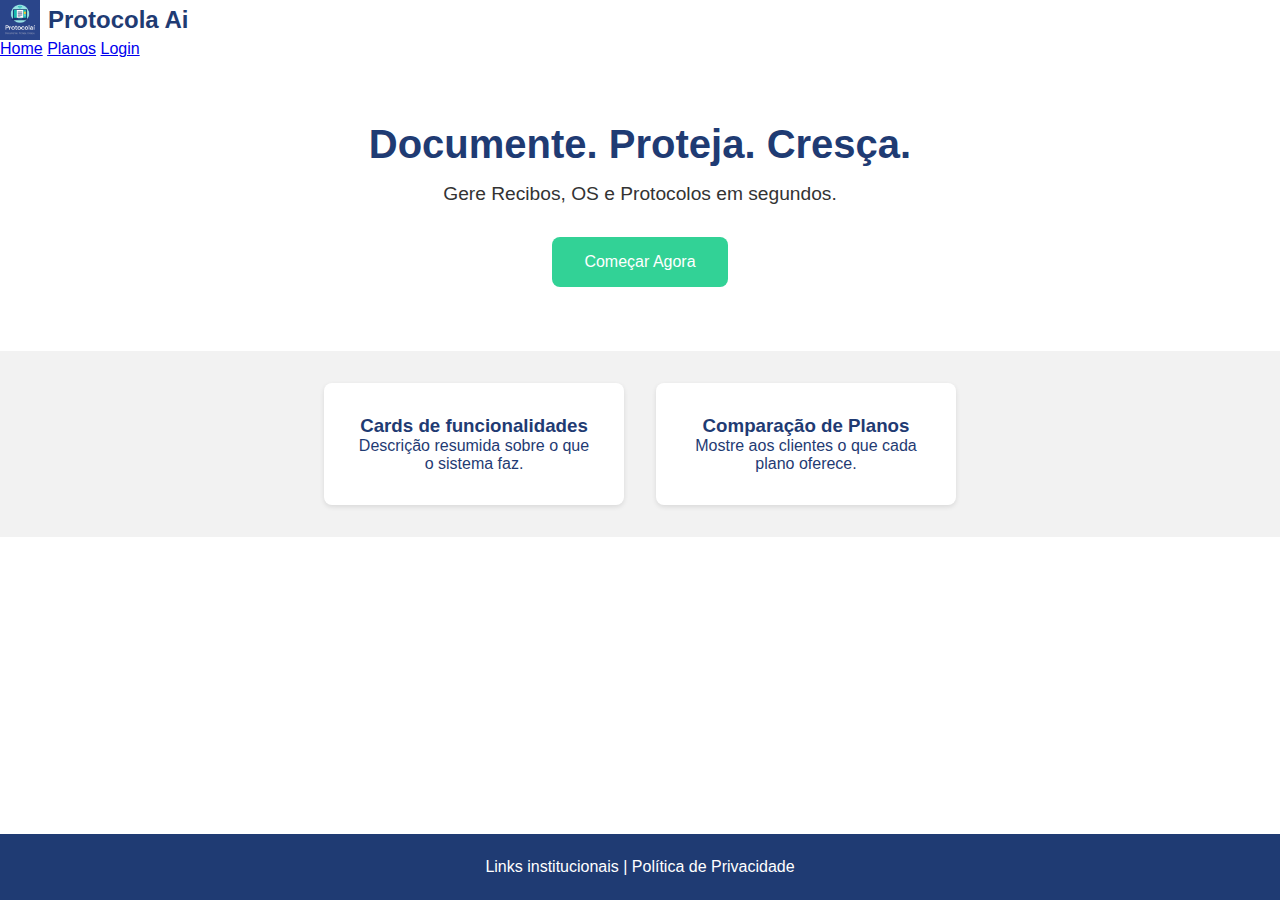
<file: index.html>
<!DOCTYPE html>
<html lang="pt-BR">
<head>
    <meta charset="UTF-8">
    <meta name="viewport" content="width=device-width, initial-scale=1.0">
    <title>Protocola Ai</title>
    <link rel="stylesheet" href="style.css">
</head>
<body>

<header>
    <div style="display: flex; align-items: center;">
        <img src="./logo.png" alt="Logo Protocola Ai" style="height: 40px;">
        <strong style="margin-left: 0.5rem; font-size: 1.5rem;">Protocola Ai</strong>
    </div>
    <nav>
        <a href="#">Home</a>
        <a href="#">Planos</a>
        <a href="#">Login</a>
    </nav>
</header>

<main>
    <section class="hero">
        <h1>Documente. Proteja. Cresça.</h1>
        <p>Gere Recibos, OS e Protocolos em segundos.</p>
        <button>Começar Agora</button>
    </section>

    <section class="cards">
        <div class="card">
            <h3>Cards de funcionalidades</h3>
            <p>Descrição resumida sobre o que o sistema faz.</p>
        </div>
        <div class="card">
            <h3>Comparação de Planos</h3>
            <p>Mostre aos clientes o que cada plano oferece.</p>
        </div>
    </section>
</main>

<footer>
    Links institucionais | Política de Privacidade
</footer>

</body>
</html>
</file>
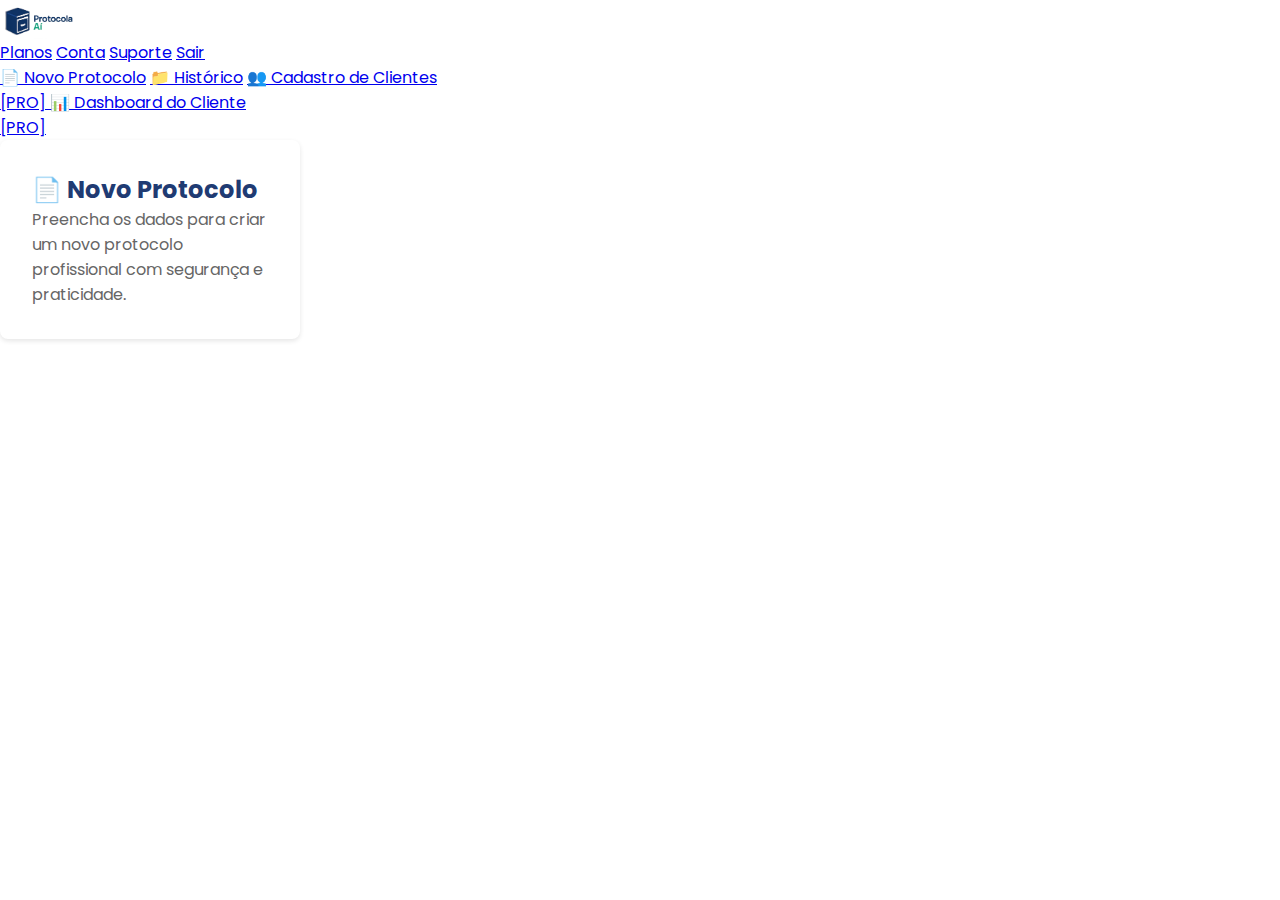
<file: pages/painel/painel.html>
<!DOCTYPE html>
<html lang="pt-BR">
<head>
    <link href="https://fonts.googleapis.com/css2?family=Noto+Sans:wght@700&display=swap" rel="stylesheet">
    <link href="https://fonts.googleapis.com/css2?family=Poppins:wght@400;500;600&display=swap" rel="stylesheet">
    <meta charset="UTF-8">
    <meta name="viewport" content="width=device-width, initial-scale=1.0">
    <title>Painel de Controle - Protocola Aí</title>
    <link rel="stylesheet" href="../../style/style.css"> <!-- Primeiro o geral -->
    <link rel="stylesheet" href="style.css"> <!-- Depois o específico -->
</head>
<body>
    <div class="topbar">
    <div class="logo">
        <img src="../../assets/images/logo4.png" alt="Protocola Aí">
    </div>
    <div class="top-links">
        <a href="#">Planos</a>
        <a href="#">Conta</a>
        <a href="#">Suporte</a>
        <a href="../../index.html">Sair</a>
    </div>
</div>

<div class="container">
    <div class="sidebar">
        <a href="#" class="active" onclick="carregarConteudo('novo')">📄 Novo Protocolo</a>
        <a href="#" onclick="carregarConteudo('historico')">📁 Histórico</a>
        <a href="#" class="pro" onclick="acessarPro('clientes')">
        👥 Cadastro de Clientes<br><span class="pro-tag">[PRO]</span>
        </a>
        <a href="#" class="pro" onclick="acessarPro('dashboard')">
        📊 Dashboard do Cliente<br><span class="pro-tag">[PRO]</span>
        </a>
    </div>

    <div class="main-content" id="conteudo">
        <div class="card">
            <h2>📄 Novo Protocolo</h2>
            <p>Preencha os dados para criar um novo protocolo profissional com segurança e praticidade.</p>
        </div>
    </div>
</div>

    <script defer>
        function carregarConteudo(pagina) {
            const conteudo = document.getElementById('conteudo');
            if (pagina === 'novo') {
                conteudo.innerHTML = `
                    <div class="card">
                        <h2>📄 Novo Protocolo</h2>
                        <p>Preencha os dados para criar um novo protocolo profissional com segurança e praticidade.</p>
                    </div>
                `;
            } else if (pagina === 'historico') {
                conteudo.innerHTML = `
                    <div class="card">
                        <h2>📁 Histórico de Protocolos</h2>
                        <p>Acompanhe todos os protocolos que você já criou, de forma organizada e acessível.</p>
                    </div>
                `;
            }
        }

        function acessarPro(funcao) {
            alert('Essa funcionalidade é exclusiva para usuários Pro! Conheça nossos planos.');
        }
    </script>
</body>
</html>
</file>
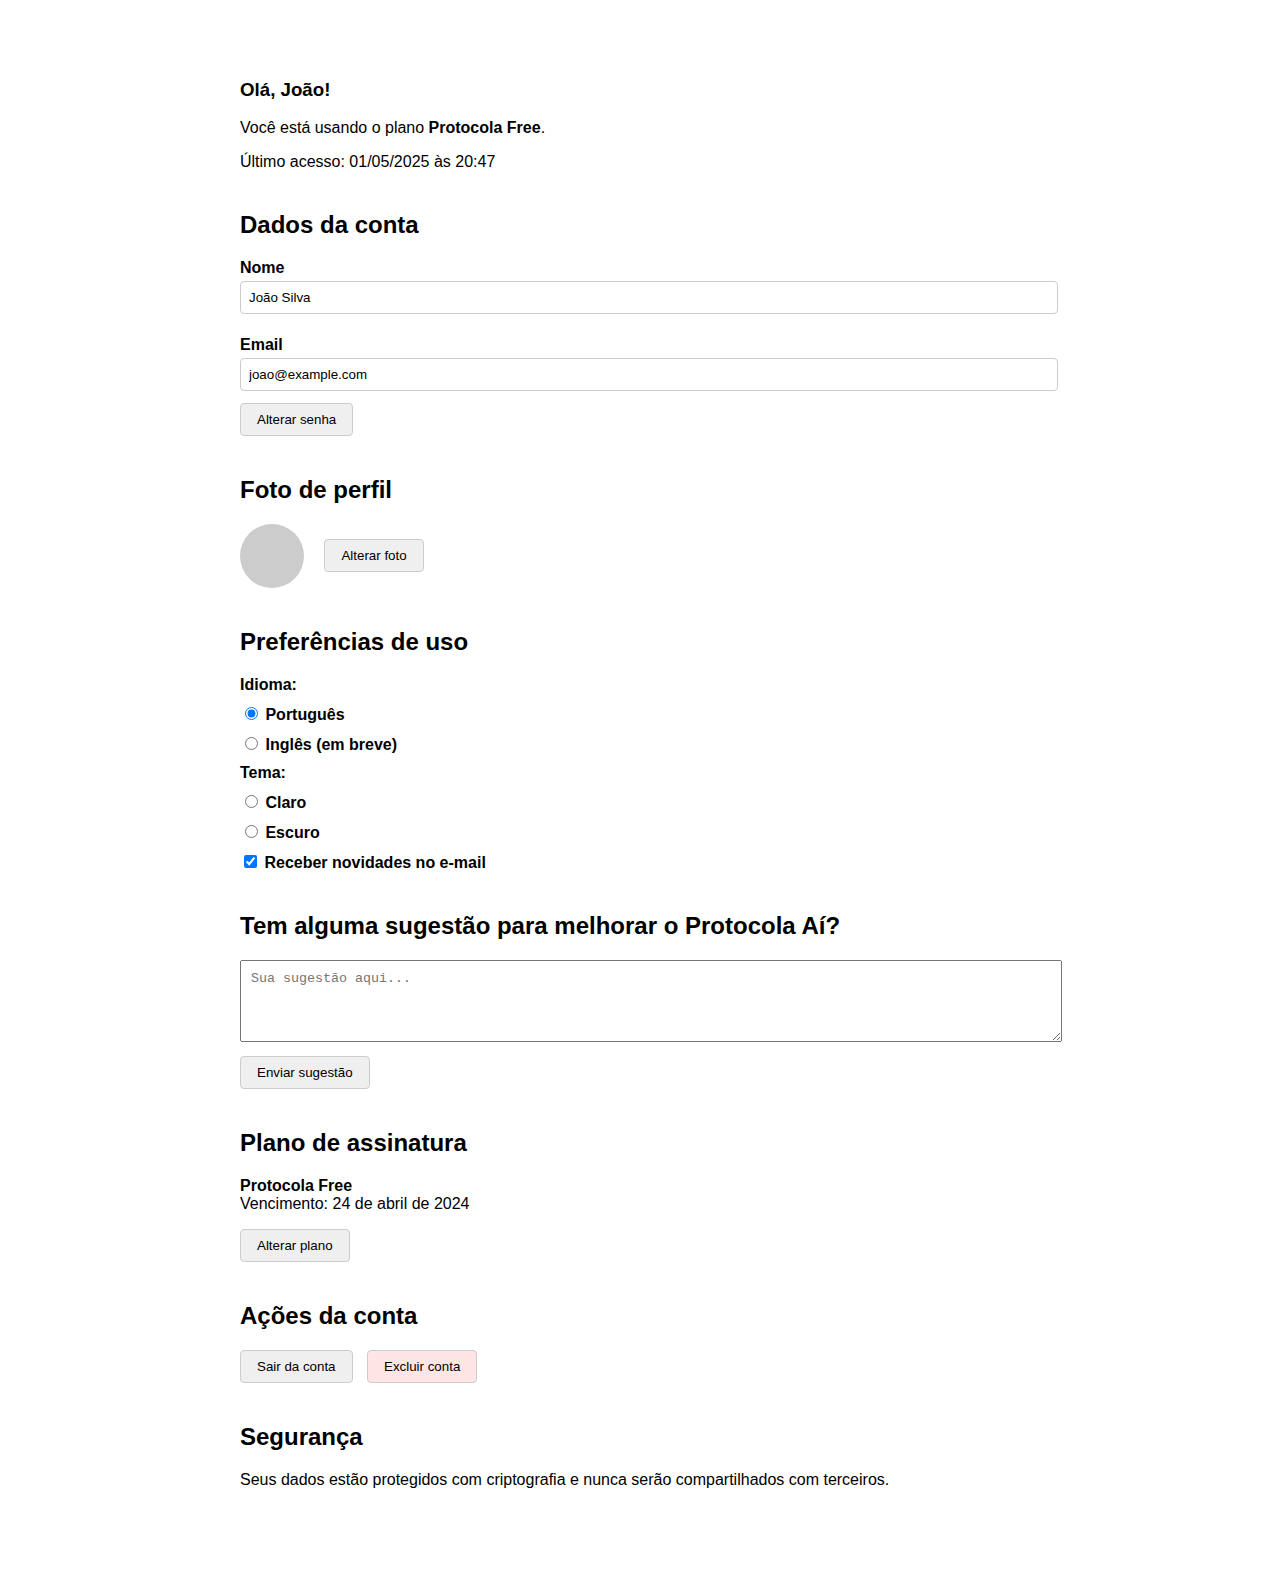
<file: pages/painel/conta/conta.html>
<!DOCTYPE html>
<html lang="pt-BR">
<head>
  <meta charset="UTF-8">
  <meta name="viewport" content="width=device-width, initial-scale=1.0">
  <title>Conta - Protocola Aí</title>
  <link rel="stylesheet" href="style.css">
</head>
<body>

  <main class="content">
    
    <section class="section resumo-conta">
      <h3>Olá, João!</h3>
      <p>Você está usando o plano <strong>Protocola Free</strong>.</p>
      <p>Último acesso: 01/05/2025 às 20:47</p>
    </section>

    <section class="section">
      <h2>Dados da conta</h2>
      <label for="nome">Nome</label>
      <input type="text" id="nome" value="João Silva">

      <label for="email">Email</label>
      <input type="email" id="email" value="joao@example.com">

      <button>Alterar senha</button>
    </section>

    <section class="section">
      <h2>Foto de perfil</h2>
      <div class="avatar"></div>
      <button>Alterar foto</button>
    </section>

    <section class="section">
      <h2>Preferências de uso</h2>
      <div>
        <strong>Idioma:</strong><br>
        <label><input type="radio" name="idioma" checked> Português</label>
        <label><input type="radio" name="idioma"> Inglês (em breve)</label>
      </div>
      <div style="margin-top: 10px;">
        <strong>Tema:</strong><br>
        <label><input type="radio" name="tema"> Claro</label>
        <label><input type="radio" name="tema"> Escuro</label>
      </div>
      <div style="margin-top: 10px;">
        <label><input type="checkbox" checked> Receber novidades no e-mail</label>
      </div>
    </section>

    <section class="section">
      <h2>Tem alguma sugestão para melhorar o Protocola Aí?</h2>
      <textarea rows="4" placeholder="Sua sugestão aqui..." style="width:100%; padding:10px;"></textarea>
      <div style="margin-top: 10px;">
        <button>Enviar sugestão</button>
      </div>
    </section>
    
    <section class="section">
      <h2>Plano de assinatura</h2>
      <p><strong>Protocola Free</strong><br>Vencimento: 24 de abril de 2024</p>
      <button>Alterar plano</button>
    </section>

    <section class="section">
      <h2>Ações da conta</h2>
      <button>Sair da conta</button>
      <button style="margin-left: 10px; background-color: #ffe5e5;">Excluir conta</button>
    </section>

    <section class="section">
      <h2>Segurança</h2>
      <p>Seus dados estão protegidos com criptografia e nunca serão compartilhados com terceiros.</p>
    </section>

  </main>
</body>
</html>
</file>
<file: pages/painel/style.css>

</file>
<file: pages/painel/conta/style.css>
body {
  font-family: sans-serif;
  margin: 0;
  background-color: #fff;
}

.content {
  max-width: 800px;
  margin: 40px auto;
  padding: 20px;
}

h2 {
  margin-top: 0;
}

.section {
  margin-bottom: 40px;
}

input[type="text"],
input[type="email"] {
  padding: 8px;
  width: 100%;
  margin-top: 4px;
  margin-bottom: 12px;
  border: 1px solid #ccc;
  border-radius: 4px;
}

button {
  padding: 8px 16px;
  background: #efefef;
  border: 1px solid #ccc;
  cursor: pointer;
  border-radius: 4px;
}

label {
  font-weight: bold;
  display: block;
  margin-top: 10px;
}

.avatar {
  width: 64px;
  height: 64px;
  background: #ccc;
  border-radius: 50%;
  display: inline-block;
  vertical-align: middle;
  margin-right: 16px;
}

.radio-group label {
  margin-right: 20px;
  font-weight: normal;
}
</file>
<file: style.css>
/* Reset básico */
* {
    margin: 0;
    padding: 0;
    box-sizing: border-box;
}

/* Estilo geral */
html, body {
    height: 100%;
    overflow-x: hidden;
    display: flex;
    flex-direction: column;
    font-family: 'Poppins', sans-serif;
    background-color: #FFFFFF;
    color: #1F3B73;
}

main {
    flex: 1;
}

/* HERO */
.hero {
    text-align: center;
    padding: 4rem 2rem;
}

.hero h1 {
    font-size: 2.5rem;
    margin-bottom: 1rem;
}

.hero p {
    font-size: 1.2rem;
    color: #333333;
    margin-bottom: 2rem;
}

.hero button {
    background-color: #32D296;
    color: #FFFFFF;
    border: none;
    padding: 1rem 2rem;
    font-size: 1rem;
    border-radius: 8px;
    cursor: pointer;
    transition: background-color 0.3s ease;
}

.hero button:hover {
    background-color: #28b585;
}

/* CARDS */
.cards {
    background-color: #F2F2F2;
    display: flex;
    justify-content: center;
    padding: 2rem;
    gap: 2rem;
    flex-wrap: wrap;
}

.card {
    background-color: #FFFFFF;
    padding: 2rem;
    border-radius: 8px;
    box-shadow: 0 2px 5px rgba(0,0,0,0.1);
    width: 300px;
    text-align: center;
}

/* FOOTER */
footer {
    background-color: #1F3B73;
    padding: 1.5rem 2rem;
    color: #FFFFFF;
    text-align: center;
    width: 100%;
}

/* NAVBAR */
.navbar {
    background-color: #1F3B73;
    width: 100%;
    border-bottom: 1px solid #e0e0e0;
}

.container-navbar {
    max-width: 1200px;
    margin: 0 auto;
    padding: 15px 40px;
    display: flex;
    justify-content: space-between;
    align-items: center;
    width: 100%;
}

/* LOGO */
.logo {
    display: flex;
    align-items: center;
}

.logo img {
    height: 40px;
    margin-right: 10px;
}

.logo-text {
    color: #ffffff;
    font-size: 20px;
    font-weight: bold;
    margin-left: 10px;
}

/* MENU */
.menu {
    display: flex;
    gap: 20px;
    list-style: none;
}

.menu li a {
    text-decoration: none;
    color: #ffffff;
    font-size: 16px;
    padding: 6px 12px;
    border-radius: 8px;
    transition: background-color 0.3s ease;
}

.menu li a:hover {
    background-color: #32D296;
    color: #ffffff;
}

/* ÍCONE HAMBÚRGUER */
.menu-icon {
    display: none;
    font-size: 28px;
    color: #ffffff;
    cursor: pointer;
}

/* RESPONSIVO PARA MOBILE */
@media (max-width: 768px) {
    .menu {
        display: none;
        flex-direction: column;
        align-items: center;
        background-color: #1F3B73;
        position: absolute;
        top: 70px;
        left: 0;
        width: 100%;
        padding: 20px 0;
        border-radius: 0;
    }

    .menu.active {
        display: flex;
    }

    .menu-icon {
        display: block;
    }
}
</file>
<file: style/style.css>
/* Reset */
* {
    margin: 0;
    padding: 0;
    box-sizing: border-box;
}

body, html {
    height: 100%;
    font-family: 'Poppins', sans-serif;
    background-color: #ffffff;
    color: #1F3B73;
    overflow-x: hidden;
    display: flex;
    flex-direction: column;
    scroll-behavior: smooth;
}

main {
    flex: 1;
}

/* Navbar */
.navbar {
    background-color: #1F3B73;
    width: 100%;
}

.container-navbar {
    max-width: 1200px;
    margin: 0 auto;
    padding: 15px 40px;
    display: flex;
    justify-content: space-between;
    align-items: center;
}

.logo {
    display: flex;
    align-items: center;
}

.logo img {
    height: 40px;
    margin-right: 10px;
}

.logo-text {
    color: #ffffff;
    font-size: 20px;
    font-weight: bold;
}

.menu {
    display: flex;
    gap: 20px;
    list-style: none;
}

.menu li a {
    color: #ffffff;
    text-decoration: none;
    font-size: 16px;
}

/* Hero Section */
.hero {
    text-align: center;
    padding: 5rem 2rem;
    background-color: #ffffff;
}

.hero h1 {
    font-size: 3rem;
    margin-bottom: 1rem;
}

.hero p {
    font-size: 1.2rem;
    color: #333333;
    margin-bottom: 2rem;
}

.btn-primary, .btn-free, .btn-pro {
    background-color: #32D296;
    color: #ffffff;
    padding: 1rem 2rem;
    text-decoration: none;
    border-radius: 8px;
    font-weight: bold;
    font-size: 1rem;
    transition: all 0.3s ease;
}

.btn-primary:hover,
.btn-free:hover,
.btn-pro:hover {
    transform: scale(1.05);
    background-color: #28b585;
}

/* Benefícios */
.beneficios {
    background-color: #F2F2F2;
    padding: 4rem 2rem;
    text-align: center;
}

.beneficios h2 {
    font-size: 2rem;
    margin-bottom: 2rem;
}

.cards {
    display: flex;
    justify-content: center;
    gap: 2rem;
    flex-wrap: wrap;
}

.card {
    background-color: #ffffff;
    padding: 2rem;
    border-radius: 8px;
    box-shadow: 0 2px 5px rgba(0,0,0,0.1);
    width: 300px;
}

.card h3 {
    font-size: 1.5rem;
    margin-bottom: 1rem;
}

.card p {
    color: #666666;
}

/* Footer Atualizado */
footer {
    background-color: #1F3C88;
    color: white;
    padding: 40px 80px;
    display: flex;
    justify-content: space-between;
    align-items: flex-start; /* ← Ajustado para alinhar ao topo e ficar bonito */
    flex-wrap: wrap;
}

/* Ajuste da estrutura geral dos três blocos */
.footer-left, .footer-center, .footer-right {
    display: flex;
    flex-direction: column;
}

.footer-left {
    flex: 0 0 180px; /* ← Fixado para encaixar o selo grande */
    align-items: flex-start;
}

.footer-center {
    flex: 2;
    text-align: center;
    align-items: center;
}

.footer-right {
    flex: 1;
    align-items: flex-end;
    text-align: right;
}

/* Cadeado "Site Seguro" */
.cadeado-selo {
    width: 80px; /* ← Ajustado para um tamanho proporcional e bonito */
    height: auto;
    margin-bottom: 10px;
}

/* Certificados */
.footer-certificados {
    display: flex;
    justify-content: center;
    gap: 30px;
    margin-top: 20px;
}

.footer-certificados img {
    width: 60px;
    height: auto;
}

/* Links do rodapé */
.footer-links {
    display: flex;
    justify-content: center;
    gap: 20px;
    margin-top: 10px;
}

.footer-links a {
    color: white;
    text-decoration: none;
    font-size: 14px;
}

.footer-links a:hover {
    text-decoration: underline;
}

/* Estilo do contato (envelope) */
.contact-title {
    font-weight: bold;
    margin-bottom: 8px;
}

.contact-email {
    display: flex;
    align-items: center;
    gap: 8px;
    font-size: 14px;
}

.contact-email img {
    width: 18px;
    height: auto;
}

/* Responsividade */
@media (max-width: 768px) {
    footer {
        flex-direction: column;
        align-items: center;
        text-align: center;
    }
    .footer-left, .footer-center, .footer-right {
        align-items: center;
        text-align: center;
    }
}
</file>
